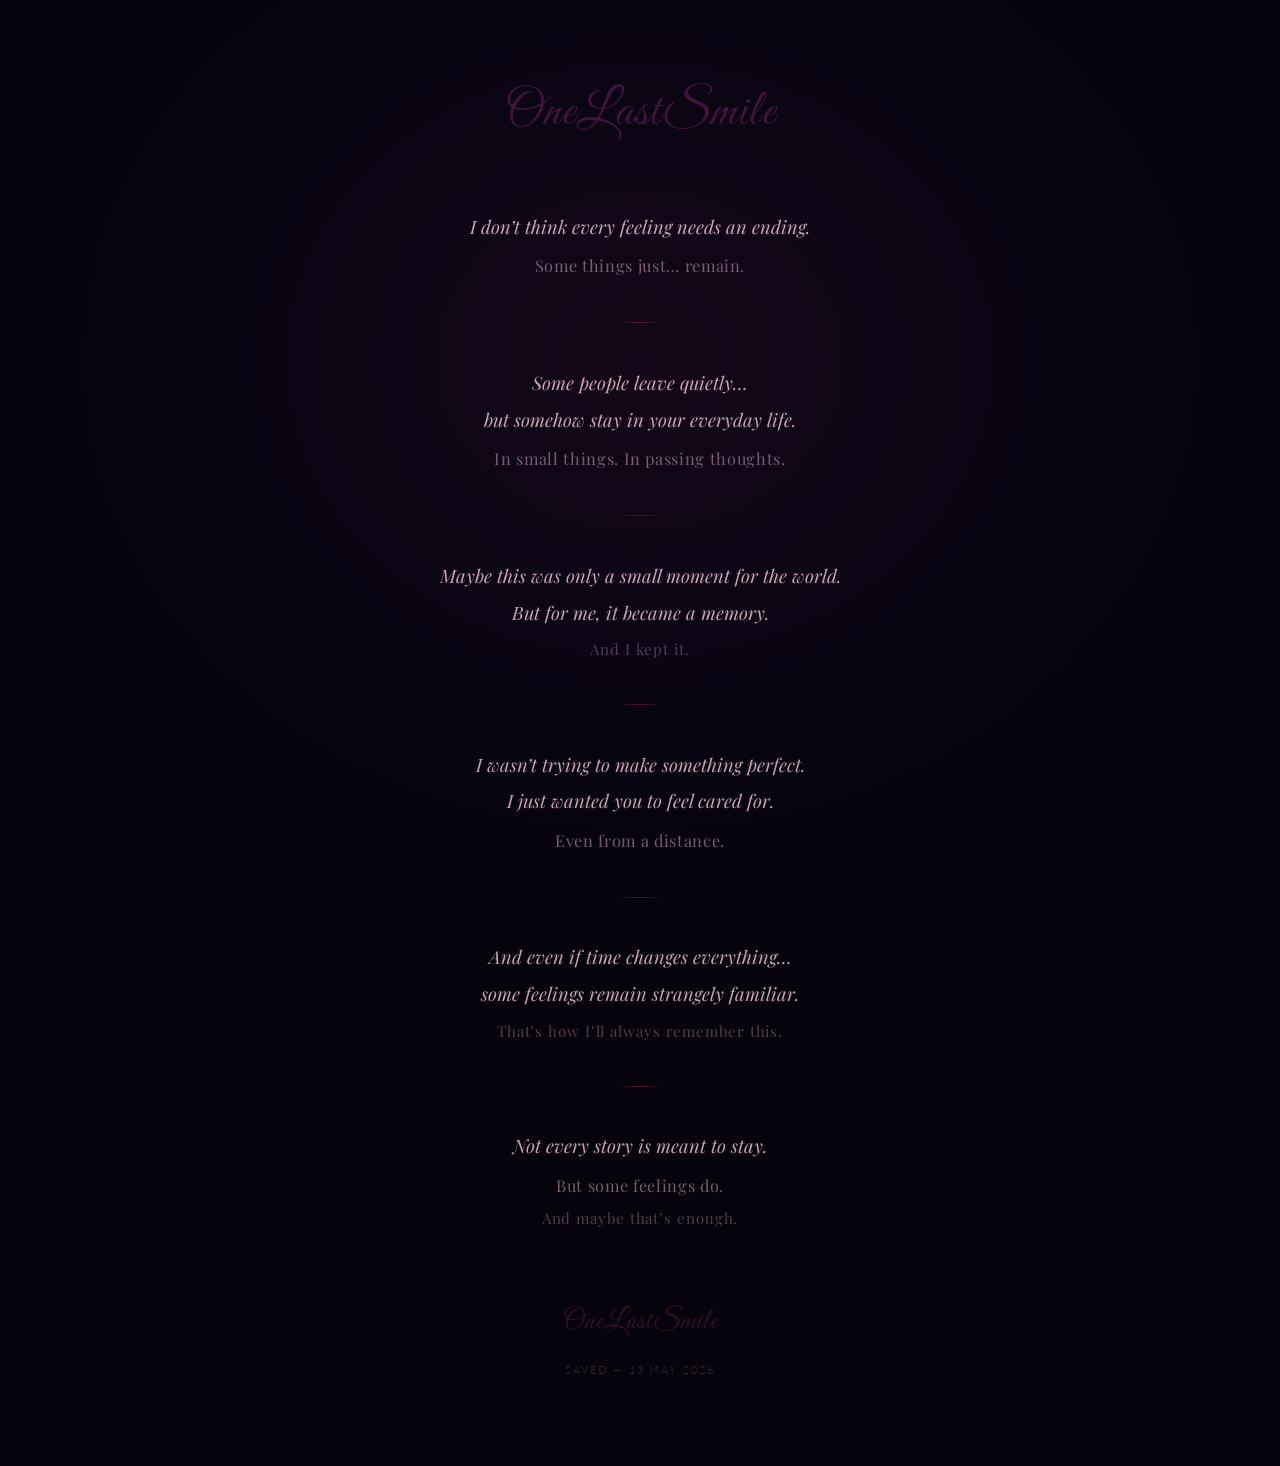
<file: OneLastSmile-memory.html>
<!DOCTYPE html>
<html lang="en">
<head>
<meta charset="UTF-8"/>
<meta name="viewport" content="width=device-width, initial-scale=1.0"/>
<title>OneLastSmile — A Kept Memory</title>
<style>
  @import url('https://fonts.googleapis.com/css2?family=Great+Vibes&family=Playfair+Display:ital,wght@0,400;1,400&family=Lato:wght@300;400&display=swap');

  *, *::before, *::after { box-sizing: border-box; margin: 0; padding: 0; }

  html, body {
    width: 100%; min-height: 100vh;
    background: #06030d;
    color: rgba(255, 210, 225, 0.82);
    font-family: 'Playfair Display', Georgia, serif;
    display: flex; align-items: center; justify-content: center;
    overflow-x: hidden;
  }

  body::before {
    content: '';
    position: fixed; inset: 0;
    background: radial-gradient(ellipse at 50% 40%,
      rgba(255, 78, 205, 0.06) 0%,
      rgba(168, 85, 247, 0.03) 40%,
      transparent 72%);
    pointer-events: none; z-index: 0;
    animation: glowBreathe 10s ease-in-out infinite alternate;
  }
  @keyframes glowBreathe {
    0%   { opacity: 0.5; transform: scale(0.96); }
    100% { opacity: 1.0; transform: scale(1.06); }
  }

  /* Soft floating particles */
  .particles {
    position: fixed; inset: 0; pointer-events: none; z-index: 0; overflow: hidden;
  }
  .particle {
    position: absolute; border-radius: 50%;
    background: rgba(255, 105, 160, 0.30);
    animation: floatUp linear infinite;
  }
  @keyframes floatUp {
    0%   { transform: translateY(0) scale(1);   opacity: 0; }
    10%  { opacity: 1; }
    90%  { opacity: 0.6; }
    100% { transform: translateY(-100vh) scale(0.6); opacity: 0; }
  }

  .page {
    position: relative; z-index: 1;
    width: 100%; max-width: 640px;
    padding: 80px 48px 90px;
    display: flex; flex-direction: column;
    align-items: center; text-align: center;
    animation: pageIn 2s cubic-bezier(0.22, 1, 0.36, 1) both;
  }
  @keyframes pageIn {
    from { opacity: 0; transform: translateY(22px); }
    to   { opacity: 1; transform: translateY(0); }
  }

  .brand {
    font-family: 'Great Vibes', cursive;
    font-size: clamp(2rem, 6vw, 3.2rem);
    color: rgba(255, 78, 205, 0.22);
    letter-spacing: 1.5px;
    margin-bottom: 4rem;
    animation: brandIn 2.2s ease 0.4s both;
  }
  @keyframes brandIn {
    from { opacity: 0; transform: scale(0.94); }
    to   { opacity: 1; transform: scale(1); }
  }

  .divider {
    width: 48px; height: 1px;
    background: linear-gradient(90deg, transparent, rgba(255,77,133,0.30), transparent);
    margin: 2.6rem auto;
  }

  .stanza {
    margin-bottom: 0;
    opacity: 0;
    animation: lineIn 1.4s cubic-bezier(0.22,1,0.36,1) both;
  }
  .stanza:nth-child(3)  { animation-delay: 0.6s; }
  .stanza:nth-child(4)  { animation-delay: 1.4s; }
  .stanza:nth-child(5)  { animation-delay: 2.2s; }
  .stanza:nth-child(6)  { animation-delay: 3.2s; }
  .stanza:nth-child(7)  { animation-delay: 4.2s; }
  .stanza:nth-child(8)  { animation-delay: 5.4s; }
  .stanza:nth-child(9)  { animation-delay: 6.6s; }
  .stanza:nth-child(10) { animation-delay: 7.8s; }

  @keyframes lineIn {
    from { opacity: 0; transform: translateY(14px); }
    to   { opacity: 1; transform: translateY(0); }
  }

  .stanza p {
    font-size: clamp(0.98rem, 2.4vw, 1.15rem);
    font-style: italic;
    line-height: 2.0;
    color: rgba(255, 210, 225, 0.78);
    font-weight: 400;
  }
  .stanza p.lighter {
    font-size: clamp(0.88rem, 2vw, 1.02rem);
    color: rgba(220, 175, 200, 0.52);
    font-style: normal;
    letter-spacing: 0.04em;
    line-height: 1.8;
    margin-top: 0.35rem;
  }
  .stanza p.softer {
    font-size: clamp(0.82rem, 1.8vw, 0.94rem);
    color: rgba(190, 150, 175, 0.40);
    font-style: normal;
    letter-spacing: 0.06em;
    line-height: 1.75;
    margin-top: 0.3rem;
  }

  .signature {
    margin-top: 4.5rem;
    font-family: 'Great Vibes', cursive;
    font-size: clamp(1.3rem, 4vw, 1.8rem);
    color: rgba(255, 78, 205, 0.18);
    letter-spacing: 1px;
    opacity: 0;
    animation: lineIn 1.4s ease 9s both;
  }

  .date-stamp {
    margin-top: 1.4rem;
    font-family: 'Lato', sans-serif;
    font-size: 0.68rem;
    font-weight: 300;
    letter-spacing: 0.18em;
    text-transform: uppercase;
    color: rgba(180, 130, 160, 0.28);
    opacity: 0;
    animation: lineIn 1.2s ease 10s both;
  }

  @media (max-width: 540px) {
    .page { padding: 60px 28px 70px; }
  }
</style>
</head>
<body>

<!-- Particles -->
<div class="particles" id="pts"></div>

<div class="page">

  <p class="brand">OneLastSmile</p>

  <div class="stanza">
    <p>I don&rsquo;t think every feeling needs an ending.</p>
    <p class="lighter">Some things just&hellip; remain.</p>
  </div>

  <div class="divider"></div>

  <div class="stanza">
    <p>Some people leave quietly&hellip;<br>but somehow stay in your everyday life.</p>
    <p class="lighter">In small things. In passing thoughts.</p>
  </div>

  <div class="divider"></div>

  <div class="stanza">
    <p>Maybe this was only a small moment for the world.<br>But for me, it became a memory.</p>
    <p class="softer">And I kept it.</p>
  </div>

  <div class="divider"></div>

  <div class="stanza">
    <p>I wasn&rsquo;t trying to make something perfect.<br>I just wanted you to feel cared for.</p>
    <p class="lighter">Even from a distance.</p>
  </div>

  <div class="divider"></div>

  <div class="stanza">
    <p>And even if time changes everything&hellip;<br>some feelings remain strangely familiar.</p>
    <p class="softer">That&rsquo;s how I&rsquo;ll always remember this.</p>
  </div>

  <div class="divider"></div>

  <div class="stanza">
    <p>Not every story is meant to stay.</p>
    <p class="lighter">But some feelings do.</p>
    <p class="softer">And maybe that&rsquo;s enough.</p>
  </div>

  <p class="signature">OneLastSmile</p>
  <p class="date-stamp">Saved &mdash; 13 May 2026</p>

</div>

<script>
  // Gentle floating particles — pure JS, no dependencies
  var pts = document.getElementById('pts');
  for (var i = 0; i < 22; i++) {
    var p = document.createElement('div');
    p.className = 'particle';
    var size = Math.random() * 3 + 1;
    p.style.cssText = [
      'width:'  + size + 'px',
      'height:' + size + 'px',
      'left:'   + (Math.random() * 100) + '%',
      'bottom:' + (-size) + 'px',
      'animation-duration:' + (Math.random() * 18 + 14) + 's',
      'animation-delay:'    + (Math.random() * 12) + 's',
      'opacity: 0'
    ].join(';');
    pts.appendChild(p);
  }
</script>
</body>
</html>
</file>
